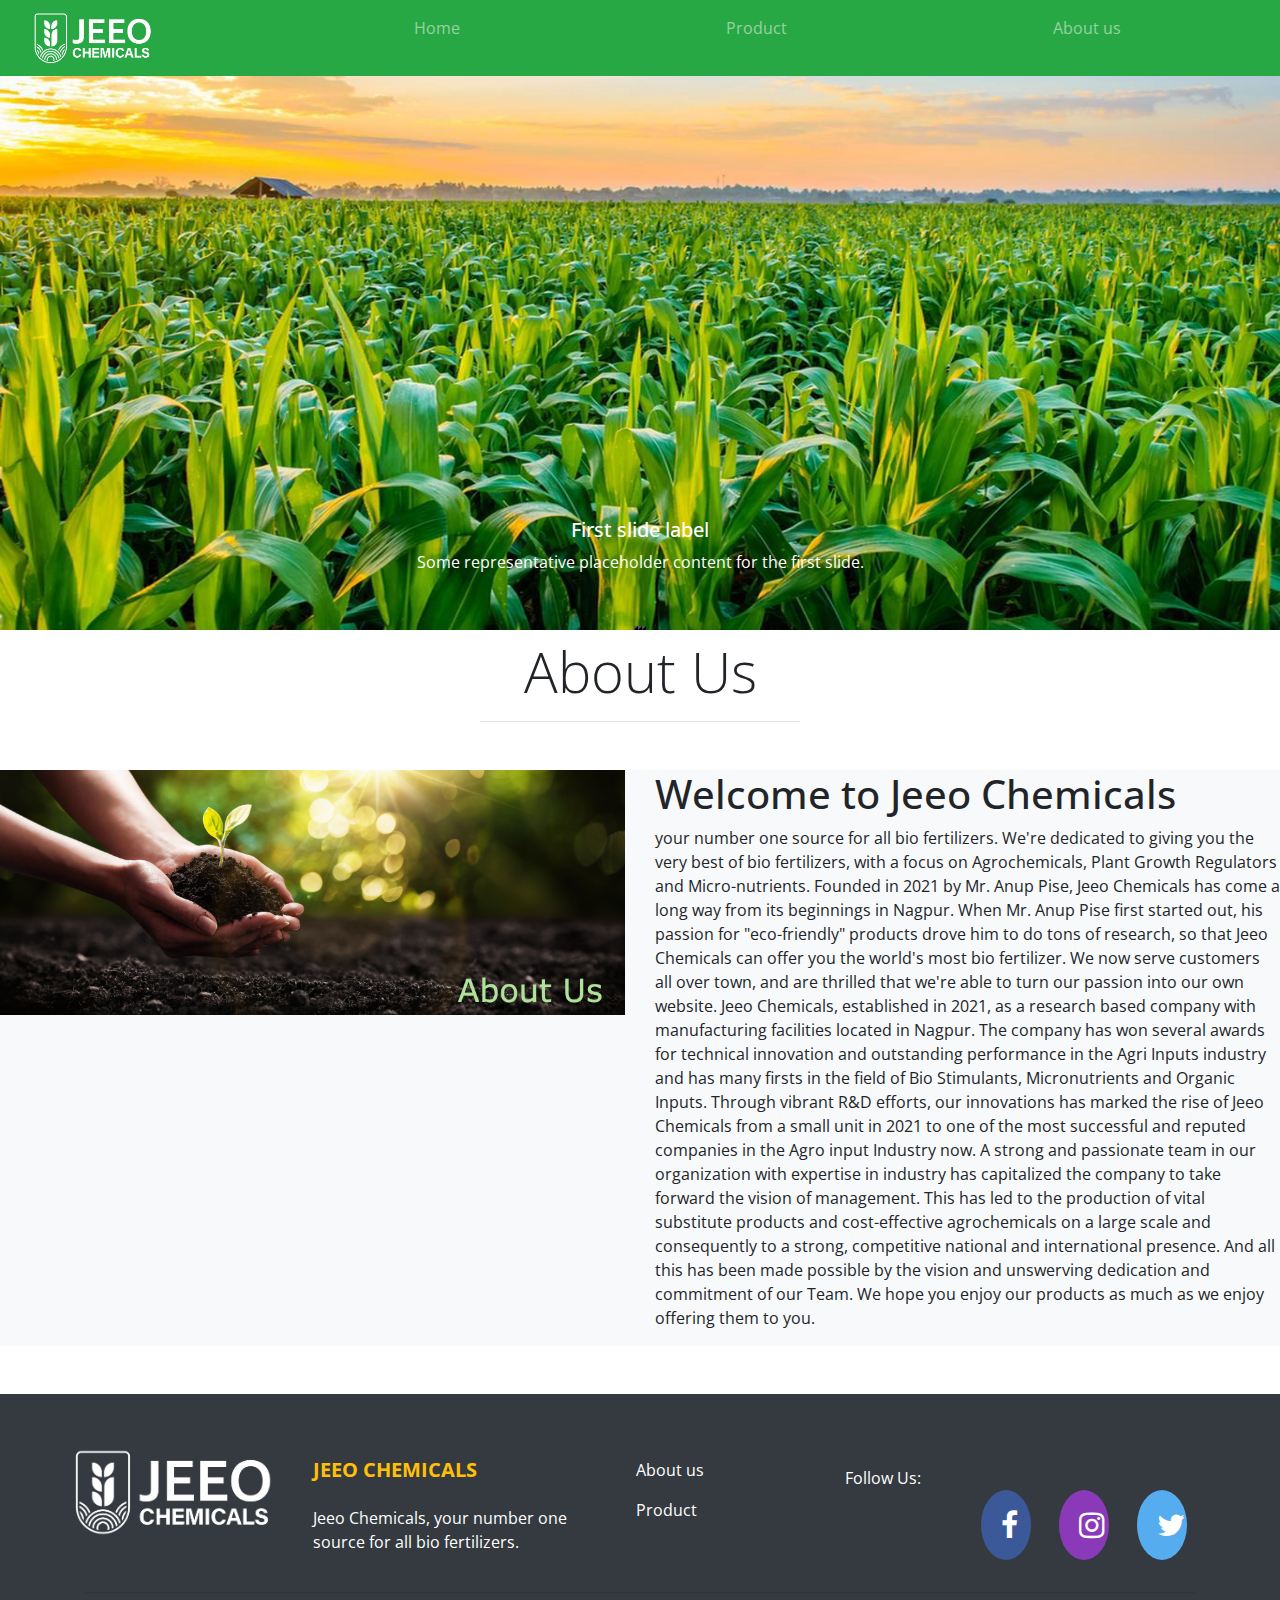
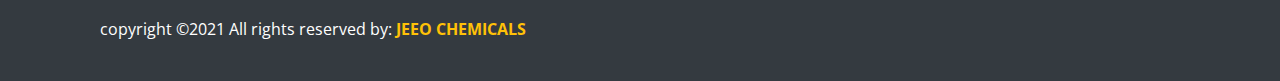
<file: Ecommerce website/contact.html>
<!doctype html>
<html lang="en">

<head>
  <!-- Required meta tags -->
  <meta charset="utf-8">
  <meta name="viewport" content="width=device-width, initial-scale=1, shrink-to-fit=no">
  <link rel="preconnect" href="https://fonts.googleapis.com">
  <link rel="preconnect" href="https://fonts.gstatic.com" crossorigin>
  <link href="https://fonts.googleapis.com/css2?family=Open+Sans&display=swap" rel="stylesheet">
  <!-- Bootstrap CSS -->
  <link rel="stylesheet" href="https://stackpath.bootstrapcdn.com/bootstrap/4.3.1/css/bootstrap.min.css"
    integrity="sha384-ggOyR0iXCbMQv3Xipma34MD+dH/1fQ784/j6cY/iJTQUOhcWr7x9JvoRxT2MZw1T" crossorigin="anonymous">
  <link rel="stylesheet" href="https://cdnjs.cloudflare.com/ajax/libs/font-awesome/4.7.0/css/font-awesome.min.css">
  <link rel="stylesheet" href="style.css">
  <title>Roar Cycle</title>

</head>

<body>

  <nav class="navbar navbar-expand-lg navbar-dark bg-success fixed-top">
    <div class="container-fluid">


      <button class="navbar-toggler" type="button" data-bs-toggle="collapse" data-bs-target="#Menu"
        aria-controls="navbarSupportedContent" aria-expanded="false" aria-label="Toggle navigation">
        <span class="navbar-toggler-icon"></span>
      </button>

      <div class="collapse navbar-collapse" id="Menu">
        <ul class="navbar-nav me-auto mb-2 mb-lg-0">
          <li class="nav-item">
            <a href="index.html"><img src="jeeo_logo_7.png" style="height: 60px;" alt=""></a>

          </li>
          <li class="nav-item">
            <a class="nav-link" href="index.html" style=margin-left:250px>Home</a>
          </li>
          <li class="nav-item">
            <a class="nav-link" href="product.html" style=margin-left:250px>Product</a>
          </li>

          <li>
            <hr class="dropdown-divider">
          </li>


          </li>
          <li class="nav-item">
            <a class="nav-link" href="contact.html" style=margin-left:250px>About us</a>
          </li>

        </ul>

      </div>

    </div>
    </div>
  </nav>


  <div id="carouselExampleCaptions" class="carousel slide" data-bs-ride="carousel">
    <div class="carousel-indicators">
      <button type="button" data-bs-target="#carouselExampleCaptions" data-bs-slide-to="0" class="active"
        aria-current="true" aria-label="Slide 1"></button>
      <button type="button" data-bs-target="#carouselExampleCaptions" data-bs-slide-to="1" class="active"
        aria-label="Slide 2"></button>
      <button type="button" data-bs-target="#carouselExampleCaptions" data-bs-slide-to="2" class="active"
        aria-label="Slide 3"></button>
    </div>
    <div class="carousel-inner">
      <div class="carousel-item active">
        <img src="jeeocard1.jpeg" class="d-block w-100" alt="...">
        <div class="carousel-caption d-none d-md-block">
          <h5>First slide label</h5>
          <p>Some representative placeholder content for the first slide.</p>
        </div>
      </div>
      <div class="carousel-item">
        <img src="jeeocard2.jpeg" class="d-block w-100" alt="...">
        <div class="carousel-caption d-none d-md-block">
          <h5>Second slide label</h5>
          <p>Some representative placeholder content for the second slide.</p>
        </div>
      </div>
      <div class="carousel-item">
        <img src="jeeocard3.jpeg" class="d-block w-100" alt="...">
        <div class="carousel-caption d-none d-md-block">
          <h5>Third slide label</h5>
          <p>Some representative placeholder content for the third slide.</p>
        </div>
      </div>
    </div>

  </div>




  </div>
  </div>


  <section class="main_heading my-2">
    <div class="text-center">
      <h1 class="display-4">About Us</h1>
      <hr class="w-25 mx-auto">


    </div>
    <div class="contaner bg-light">
      <div class="row my-5">
        <div class="col-lg-6 col-md-6 col-12 col-xxl-6 d-flex justify-content-center row-align-item-start flex-">
          <figure>
            <img src="aboutus.jpg" alt="" class="img-fluid about_img">
          </figure>
        </div>
        <div class="col-lg-6 col-md-6 col-12 col-xxl-6">
          <h1>Welcome to Jeeo Chemicals</h1>
          <p> your number one source for all bio fertilizers. We're dedicated to giving you
            the very best of bio fertilizers, with a focus on Agrochemicals, Plant Growth Regulators and
            Micro-nutrients. Founded in 2021 by Mr. Anup Pise, Jeeo Chemicals has come a long way from its beginnings in
            Nagpur. When Mr. Anup Pise first started out, his passion for "eco-friendly" products drove him to do tons
            of research, so that Jeeo Chemicals can offer you the world's most bio fertilizer. We now serve customers
            all over town, and are thrilled that we're able to turn our passion into our own website. Jeeo Chemicals,
            established in 2021, as a research based company with manufacturing facilities located in Nagpur. The
            company has won several awards for technical innovation and outstanding performance in the Agri Inputs
            industry and has many firsts in the field of Bio Stimulants, Micronutrients and Organic Inputs. Through
            vibrant R&D efforts, our innovations has marked the rise of Jeeo Chemicals from a small unit in 2021 to one
            of the most successful and reputed companies in the Agro input Industry now. A strong and passionate team in
            our organization with expertise in industry has capitalized the company to take forward the vision of
            management. This has led to the production of vital substitute products and cost-effective agrochemicals on
            a large scale and consequently to a strong, competitive national and international presence. And all this
            has been made possible by the vision and unswerving dedication and commitment of our Team. We hope you enjoy
            our products as much as we enjoy offering them to you.</p>
        </div>
      </div>


    </div>
  </section>














  <footer class="bg-dark text-white pt-5 pb-4" id="footer">


    <div class="container text-center text-md-left">
      <div class="row text-center text-md-left">
        <a href="index.html"><img src="jeeo_logo_7.png" alt="" height="100px"></a>
        <div class="col-md-3 col-lg-3 col-xl-3 mx-auto mt-3">

          <h5 class="text uppercase mb-4 font-weight-bold text-warning " a href="index.html">JEEO CHEMICALS</a></h5>
          <p>Jeeo Chemicals, your number one source for all bio fertilizers.</p>

        </div>



        <div class="col-md-3 col-lg-2 col-xl-2 mx-auto mt-3">

          <p>
            <a href="contact.html" class="text-white" style="text-decoration: none;">About us</a>
          </p>
          <p>
            <a href="product.html" class="text-white" style="text-decoration: none;">Product</a>
          </p>








        </div>
        <br>
        <div class="col-md-5 col-lg-4"> <br>
          <span> Follow Us:</span> <br>
          <div class="text-center text-md-right">


            <ul class="list-unstyled list-inline">

              <li class="list-inline-item">

                <a href="#" class="btn-floating btn-sm text-white" style="font-size: 23px;"><i
                    class=" fa fa-facebook "></i></a>
              </li>
              <li class="list-inline-item">
                <a href="#" class="btn-floating btn-sm text-white" style="font-size: 23px;"><i
                    class=" fa fa-instagram "></i></a>
              </li>
              <li class="list-inline-item">
                <a href="#" class="btn-floating btn-sm text-white" style="font-size: 23px;"><i
                    class=" fa fa-twitter "></i></a>
              </li>
              <!-- <li class="list-inline-item">
       <a href="#" class="btn-floating btn-sm text-white" style="font-size: 23px;"><i class="fa fa-youtube "></i></a> 
       </li> -->
            </ul>
          </div>
        </div>



      </div>


      <hr class="mb-4">
      <div class="row-align-item-left">
        <div class="col-md-7 col-lg-8">
          <p>copyright &copy2021 All rights reserved by:
            <a href="index.html" style="text-decoration: none;"><strong class="text-warning">JEEO CHEMICALS</strong></a>
          </p>
        </div>
      </div>
    </div>

    </div>
  </footer>




  <!-- Optional JavaScript -->
  <!-- jQuery first, then Popper.js, then Bootstrap JS -->
  <script src="https://code.jquery.com/jquery-3.3.1.slim.min.js"
    integrity="sha384-q8i/X+965DzO0rT7abK41JStQIAqVgRVzpbzo5smXKp4YfRvH+8abtTE1Pi6jizo"
    crossorigin="anonymous"></script>
  <script src="https://cdnjs.cloudflare.com/ajax/libs/popper.js/1.14.7/umd/popper.min.js"
    integrity="sha384-UO2eT0CpHqdSJQ6hJty5KVphtPhzWj9WO1clHTMGa3JDZwrnQq4sF86dIHNDz0W1"
    crossorigin="anonymous"></script>

  <script src="https://stackpath.bootstrapcdn.com/bootstrap/4.3.1/js/bootstrap.min.js"
    integrity="sha384-JjSmVgyd0p3pXB1rRibZUAYoIIy6OrQ6VrjIEaFf/nJGzIxFDsf4x0xIM+B07jRM"
    crossorigin="anonymous"></script>
  <script src="https://cdn.jsdelivr.net/npm/bootstrap@5.1.0/dist/js/bootstrap.bundle.min.js"
    integrity="sha384-U1DAWAznBHeqEIlVSCgzq+c9gqGAJn5c/t99JyeKa9xxaYpSvHU5awsuZVVFIhvj"
    crossorigin="anonymous"></script>
</body>


</html>
</file>
<file: Ecommerce website/style.css>
*{
    margin: 0;
    padding: 0;
    box-sizing: border-box;
    font-family: 'Open Sans', sans-serif;
}
.navbar-nav me-auto mb-2 mb-lg-0{
  display: inline-block;
  margin-left: 250px;
}
/* body{
    background-color: rgb(227, 236, 227);
} */
 /* .carousel-inner{
    height: 350px;
  

}  */
.carousel-item img{
  width: 50%;
  height: 70vh;
}

/* .active{
  padding: 5px;
  margin: 20px;
} */

li{
    display: inline-block;
}
.fa {
    padding: 20px;
    font-size: 30px;
    width: 50px;
    text-align: center;
    text-decoration: none;
    border-radius: 50%;
  }
  
  
  .fa:hover {
    opacity: 0.7;
  }
  
  
  
  
  .fa-facebook {
    background: #3B5998;
    color: white;
  }
  
  
  .fa-instagram {
    background: #8a3ab9 ;
    color: white;
  }
  .fa-twitter {
    background: #55ACEE;
    color: white;
  }
  .fa-youtube {
    background: 	#FF0000;
    color: white;
  }
  .fa-google-plus {
    background: #DD4B39;
    color: white;
  }
  span{
      margin-right: 120px;
  }
  .row-align-item-center{
      margin-left: 250px;
  }
  /* #footer{
    height: 20px;
    margin-top: 2000px;
  } */

 /* product page style */
 .col{
margin-top: 100px;
margin-left: 8px;
 }
 .about_img{
   min-width: 100%;
   max-height: 280px;
 }








@media (min-width: 576px) { 
   }



@media (min-width: 768px) {  }

@media (min-width: 992px) {  }


@media (min-width: 1200px) {  }


@media (min-width: 1400px) {  }
</file>
